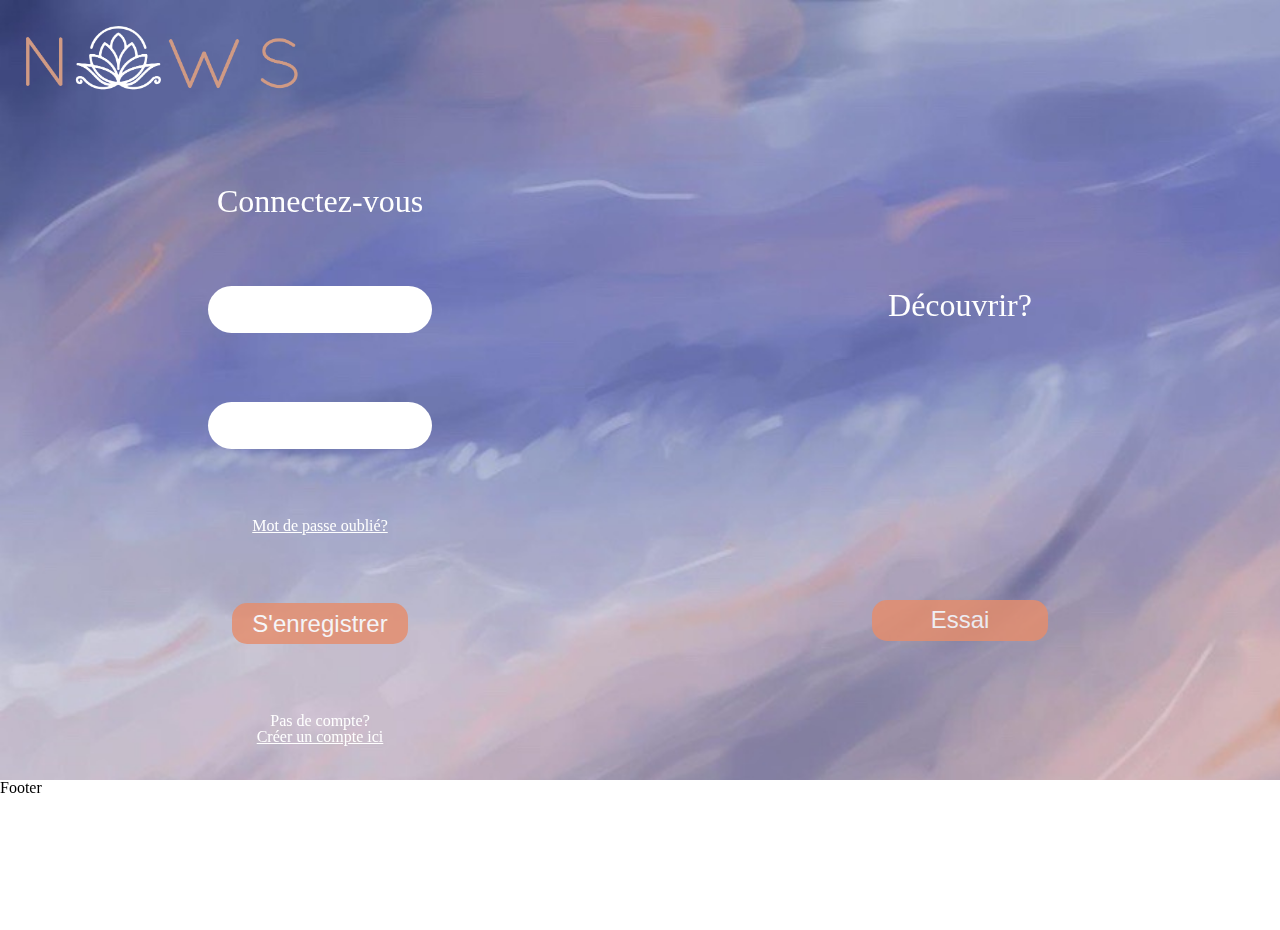
<file: NNS/index.html>
<!DOCTYPE html>
<html lang="en">
<head>
    <meta charset="UTF-8">
    <meta http-equiv="X-UA-Compatible" content="IE=edge">
    <meta name="viewport" content="width=device-width, initial-scale=1.0">
    <link rel="stylesheet" href="./asset/css/reset.css">
    <link rel="stylesheet" href="./asset/css/style.css">
    <img id="fondecran" class="fondecran" src="./asset/img/fond-maquette2.png">
    <link rel="stylesheet" href="./asset/css/container.css">
    
    <title>NNS</title>
</head>
<body>
    <div id="container">
        <header>
                
            <div>
                <img src="./asset/img/logo.png" alt="logo now no stress">
            </div>

        </header>

        <div id="content">
                
            <section id="login">
                    
                <h2>Connectez-vous</h2>
                <input type="email">
                <input type="password">
                <p><a>Mot de passe oublié?</a></p>
                <button class="classic-btn" type="submit">S'enregistrer</button>
                <div id="creer-compte">
                    <p>Pas de compte?</p>
                    <p><a>Créer un compte ici</a></p>
                </div>

            </section>
            <section id="essai">

                <h2>Découvrir?</h2>
                <button class="classic-btn" type="submit">Essai</button>

            </section>

        </div> 
        
        <footer>
            <p>Footer</p>
        </footer>
    </div>
            

    
</body>
</html>
</file>
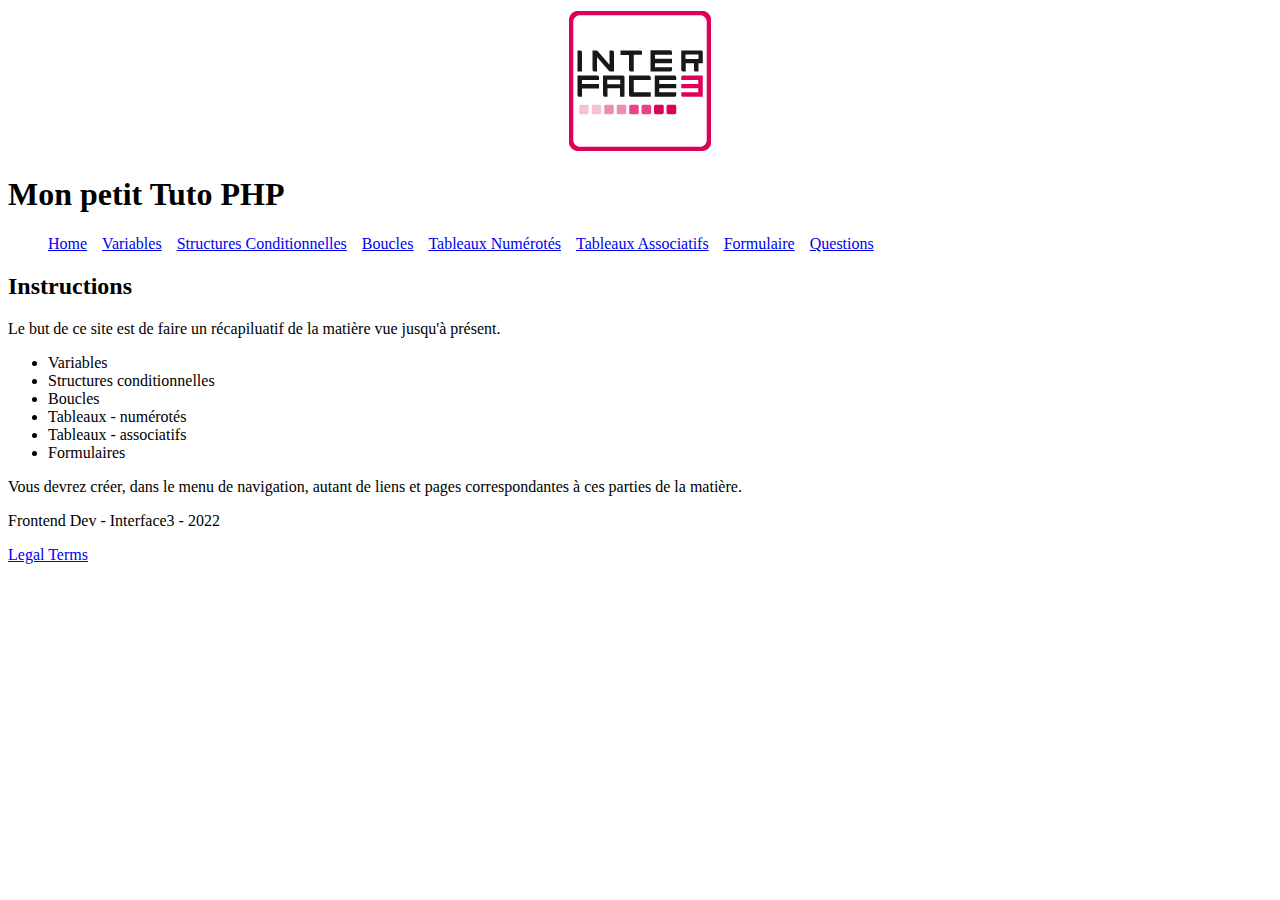
<file: exercices/2_dev-web/tuto/index.html>
<!DOCTYPE html>
<html lang="en">
<head>
    <meta charset="UTF-8">
    <meta http-equiv="X-UA-Compatible" content="IE=edge">
    <meta name="viewport" content="width=device-width, initial-scale=1.0">
    <link rel="stylesheet" href="style.css">
    <title>Tuto - Recapitulatif</title>
</head>
<body>

    <!-- Header -->

    <img src="img/logo-if3.png" alt="Logo Interface 3">
    <h1>Mon petit Tuto PHP</h1>

    <!-- Navigation menu -->
    <nav>
        <ul>
            <li><a href="#">Home</a></li>
            <li><a href="variables.php">Variables</a></li>
            <li><a href="conditions.php">Structures Conditionnelles</a></li>
            <li><a href="boucles.php">Boucles</a></li>
            <li><a href="tableauxnum.php">Tableaux Numérotés</a></li>
            <li><a href="tableauxass.php">Tableaux Associatifs </a></li>
            <li><a href="formulaire.php">Formulaire</a></li>
            <li><a href="question.php">Questions</a></li>
       
            <!-- up to you next   -->


        </ul> 
    </nav>

    <!-- Page Main Content -->

    <h2>Instructions</h2>

    <p>Le but de ce site est de faire un récapiluatif de la matière vue jusqu'à présent.
    </p>

    <ul>
        <li>Variables</li>
        <li>Structures conditionnelles</li>
        <li>Boucles</li>
        <li>Tableaux - numérotés</li>
        <li>Tableaux - associatifs</li>
        <li>Formulaires</li>
    </ul>

    <p>Vous devrez créer, dans le menu de navigation, autant de liens et pages correspondantes
        à ces parties de la matière. 
    </p>

    <!-- Footer -->
    
    
        <p>Frontend Dev - Interface3 - 2022</p>

    <p>
        <a href="http://www.interface3.be/fr/text/mentions-legales">Legal Terms</a> 
    </p>

</body>
</html>
</file>
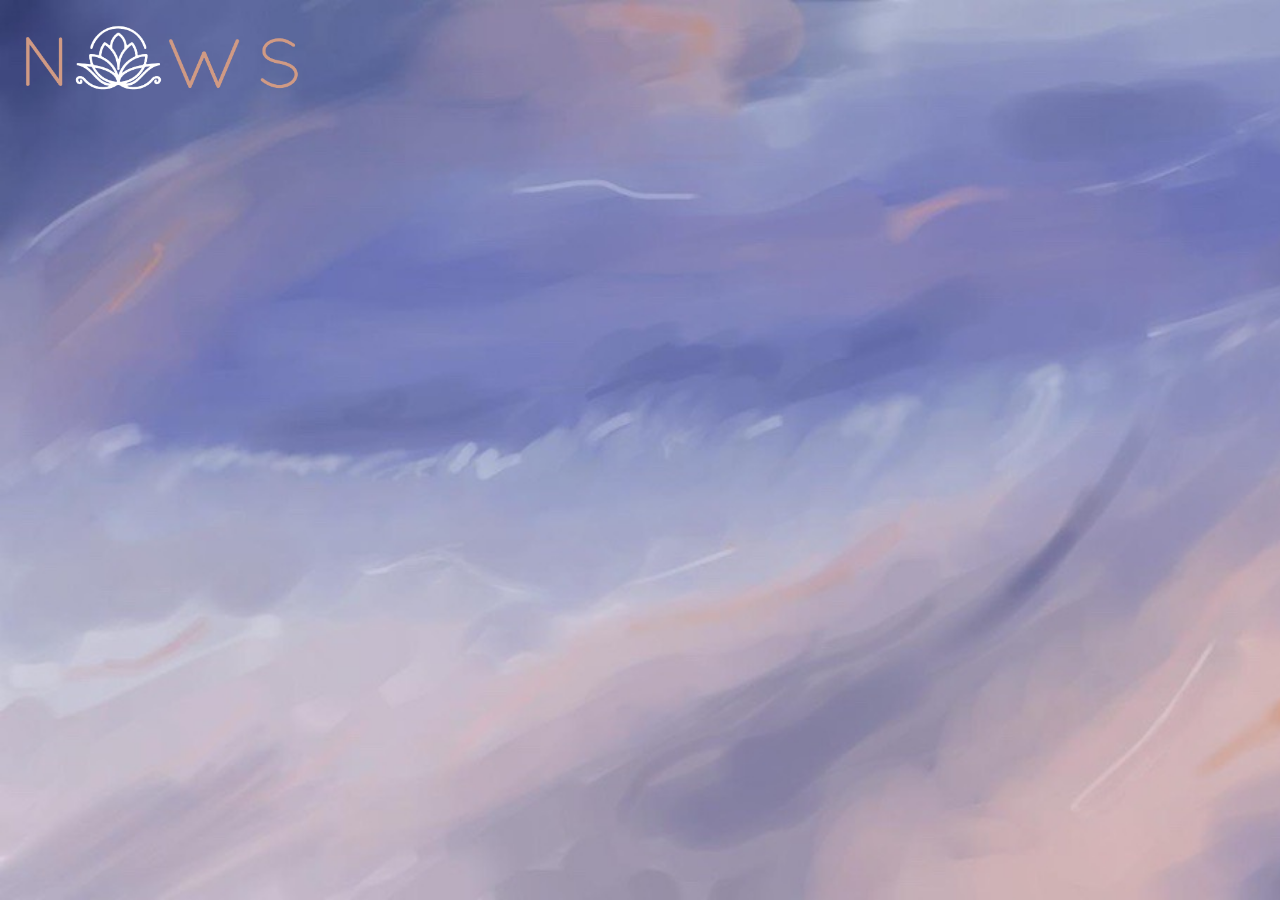
<file: NNS/views/createaccount.html>
<!DOCTYPE html>
<html lang="en">
<head>
    <meta charset="UTF-8">
    <meta http-equiv="X-UA-Compatible" content="IE=edge">
    <meta name="viewport" content="width=device-width, initial-scale=1.0">
    <link rel="stylesheet" href="../asset/css/reset.css">
    <link rel="stylesheet" href="../asset/css/container.css">
    <link rel="stylesheet" href="../asset/css/createaccount.css">
    <img id="fondecran" class="fondecran" src="../asset/img/fond-maquette2.png">
    <title>Créer un Compte</title>
</head>
<body>
    <div id="container">
        <header>
                
            <div>
                <img src="../asset/img/logo.png" alt="logo now no stress">
            </div>

        </header>

    </div>
    
</body>
</html>
</file>
<file: NNS/asset/css/style.css>
:root{
    --classic-btn:#E58D6D;
    --color-content:white; 
}
/**Concernant le fond d'écran*/
/**************************************************/
#fondecran {
    /* Fixe l'image en haut à gauche de la page */
    position: fixed; 
    top: 0; 
    left: 0; 
    /* Préserve le ratio de l'image */
    min-width: 100%;
    min-height: 100%;
    
   }
#container{
    font-family: dosis;

    position: absolute;
    width: 100%;

  
    
}
/** Concernant la header */ 
/**************************************************/
header{
    height: 150px;
} 

header > div > img{
    
    width: 25%;
    object-fit: cover;
    padding-left: 2%;
    padding-top: 2%;
}

/**Concernant le content */ 
/**************************************************/
#content{
    width: 100%;
    height: 70vh;
    color: var(--color-content);

    display: flex;
    flex-direction: row;
    justify-content: space-around;
   
}
#login{
    
    width: 25%;
    

    display: flex;
    flex-direction: column;
    justify-content: space-around;
    align-items: center;
    
}
#login > h2{
    
    font-size: 2rem;
}

#essai{
    
    width: 25%;
    
    
    display: flex;
    flex-direction: column;
    justify-content: space-around;
    align-items: center;
}
#essai > h2{
    
    font-size: 2rem;
}
#content > section > input{
    border: none;
    border-radius: 3em;
    padding: 5%;
    width: 70%;
}
#content > section > p > a{
    text-decoration: underline;
}
#content > section > div > p > a{
    text-decoration: underline;
} 
.classic-btn{
    border: none;
    border-radius: 15px;
    color: var(--color-content);
    background-color: var(--classic-btn);
    opacity: 83%;
    font-size: 1.5rem;
    
    padding: 2%;
    width: 55%;
}
.classic-btn:hover{
    background-color: white;
    color: #E58D6D;
}
#creer-compte{
    text-align: center;
}
/**Concernant le footer */
/****************************************************/

footer{
    height: 150px;
    width: 100%;
    background-color: white;
}
</file>
<file: NNS/asset/css/container.css>
.container{
    width: 1140px;
    margin: auto;
}


@media screen and (max-width:1400px)
{
    .container{
        width: 1320px;
    }
}

@media screen and (max-width:1200px)
{
    .container{
        width: 960px;
    } 
}

@media screen and (max-width:992px)
{
    .container{
        width: 720px;
    } 
}

@media screen and (max-width:768px)
{
    .container{
        width: 540px;
    }
}

@media screen and (max-width:576px)
{
    .container{
        width: 100%;
    }
}

.container.full{
    width: 100%;
}
</file>
<file: exercices/2_dev-web/tuto/style.css>
/* From an example on OpenClassRoom */


nav ul
{
    list-style-type: none;
    display: flex;
}

nav li
{
    margin-right: 15px;
}


img {
    margin: auto;
    display: flex;
}
</file>
<file: NNS/asset/css/createaccount.css>
:root{
    --classic-btn:#E58D6D;
    --color-content:white; 
}
/**Concernant le fond d'écran*/
/**************************************************/
#fondecran {
    /* Fixe l'image en haut à gauche de la page */
    position: fixed; 
    top: 0; 
    left: 0; 
    /* Préserve le ratio de l'image */
    min-width: 100%;
    min-height: 100%;
    
   }
#container{
    font-family: dosis;

    position: absolute;
    width: 100%;

  
    
}
/** Concernant la header */ 
/**************************************************/
header{
    height: 150px;
} 

header > div > img{
    
    width: 25%;
    object-fit: cover;
    padding-left: 2%;
    padding-top: 2%;
}
</file>
